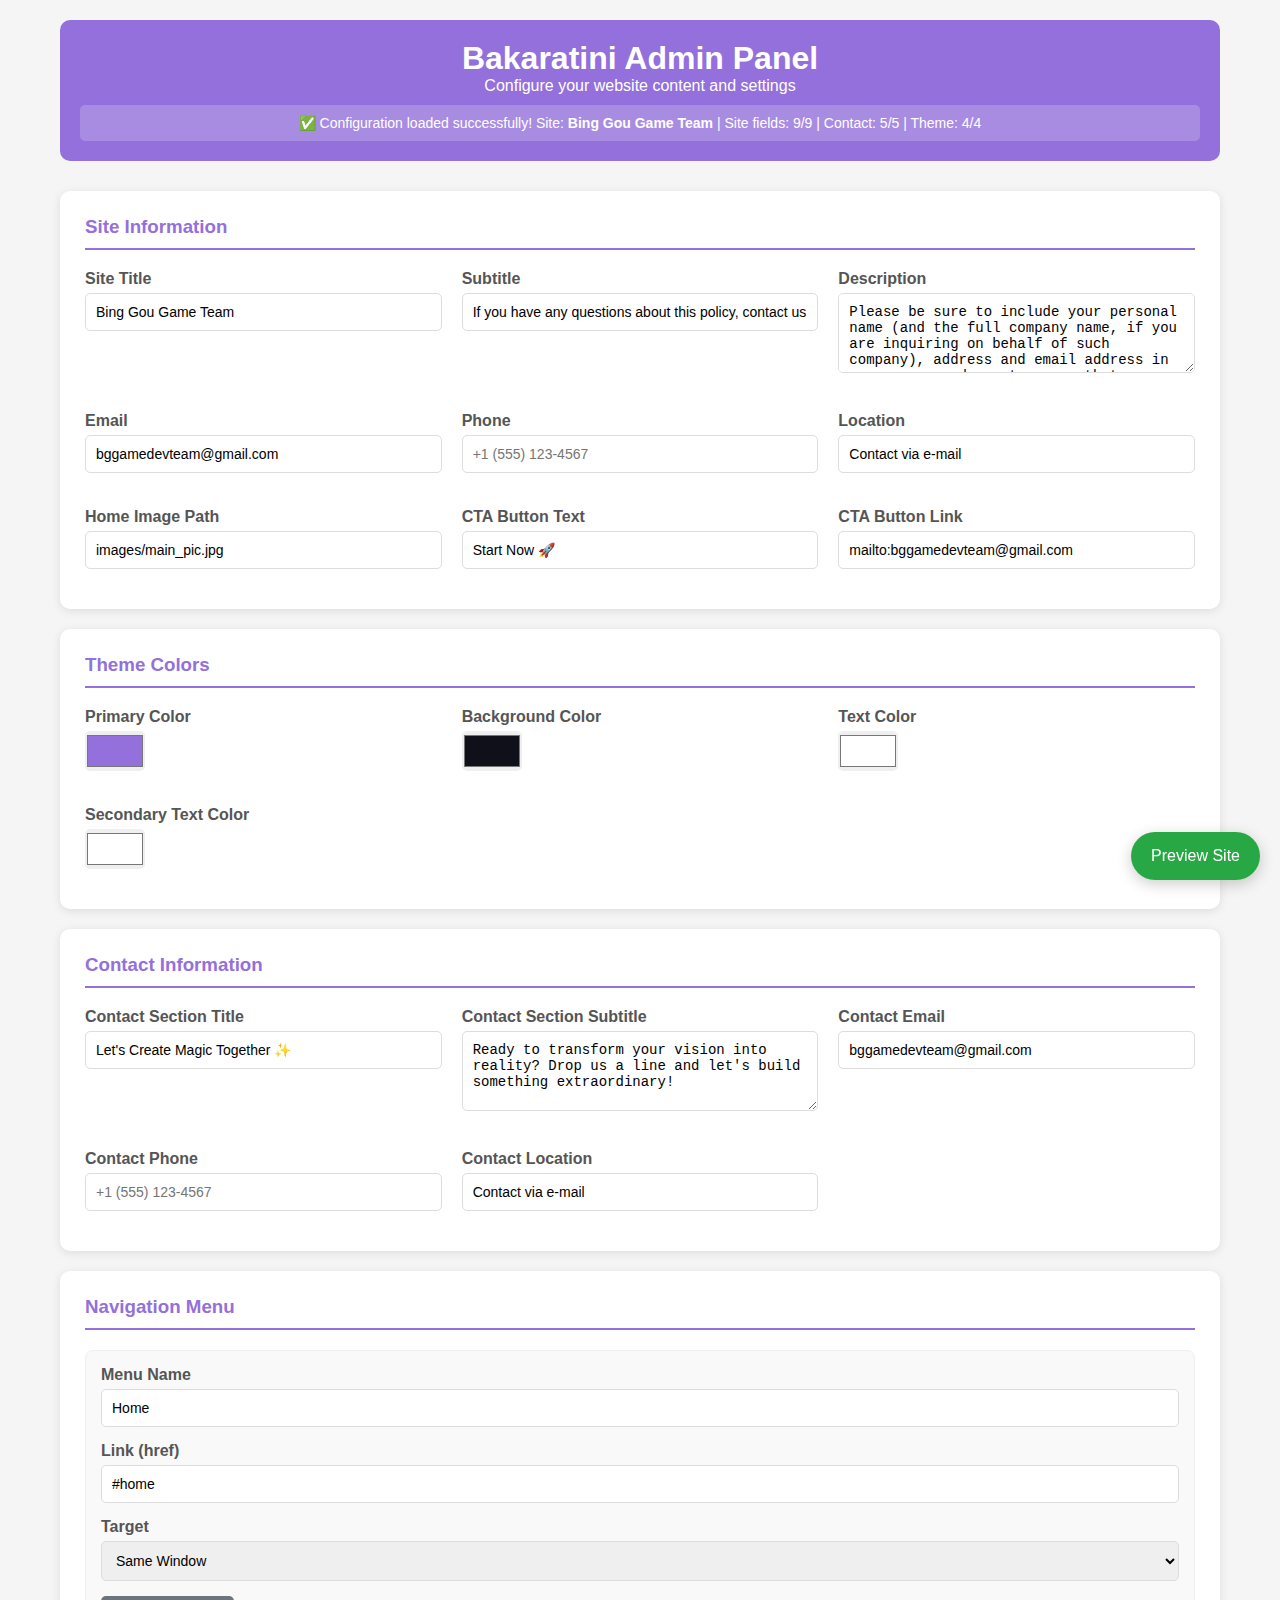
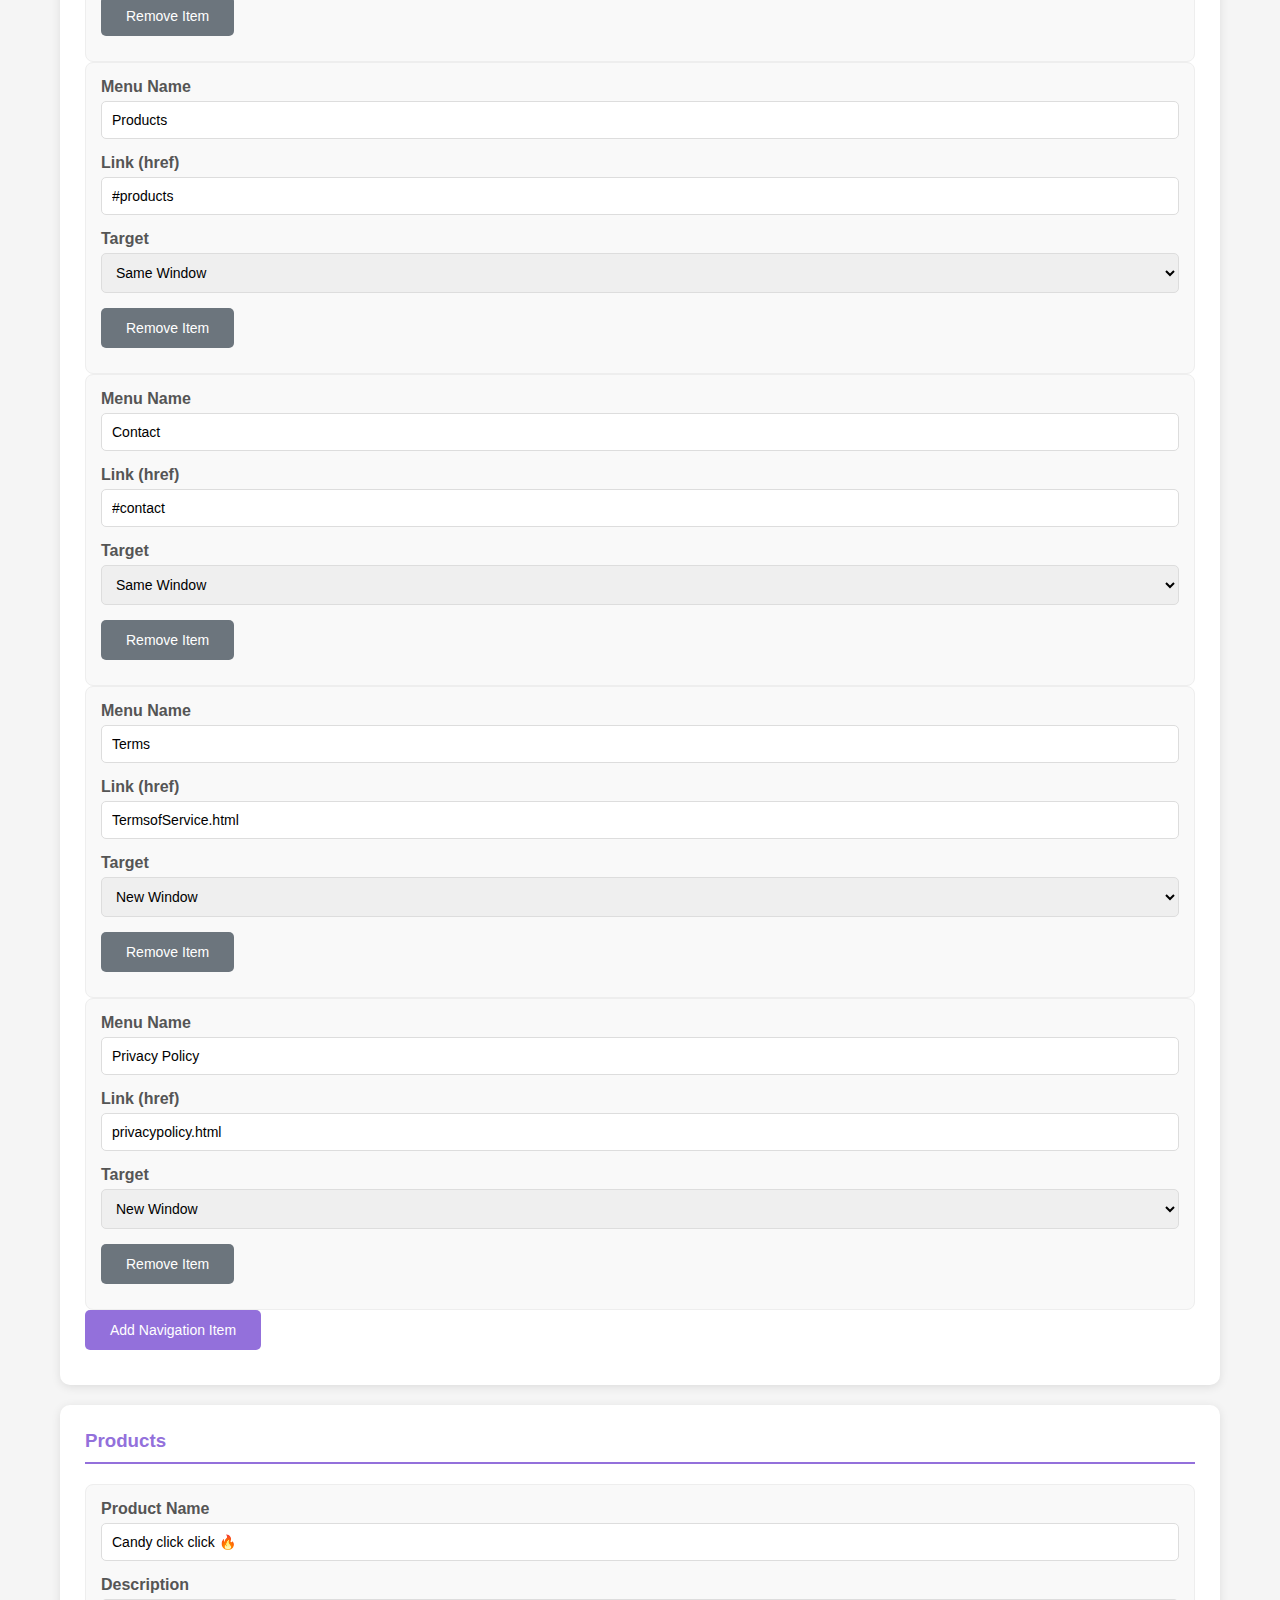
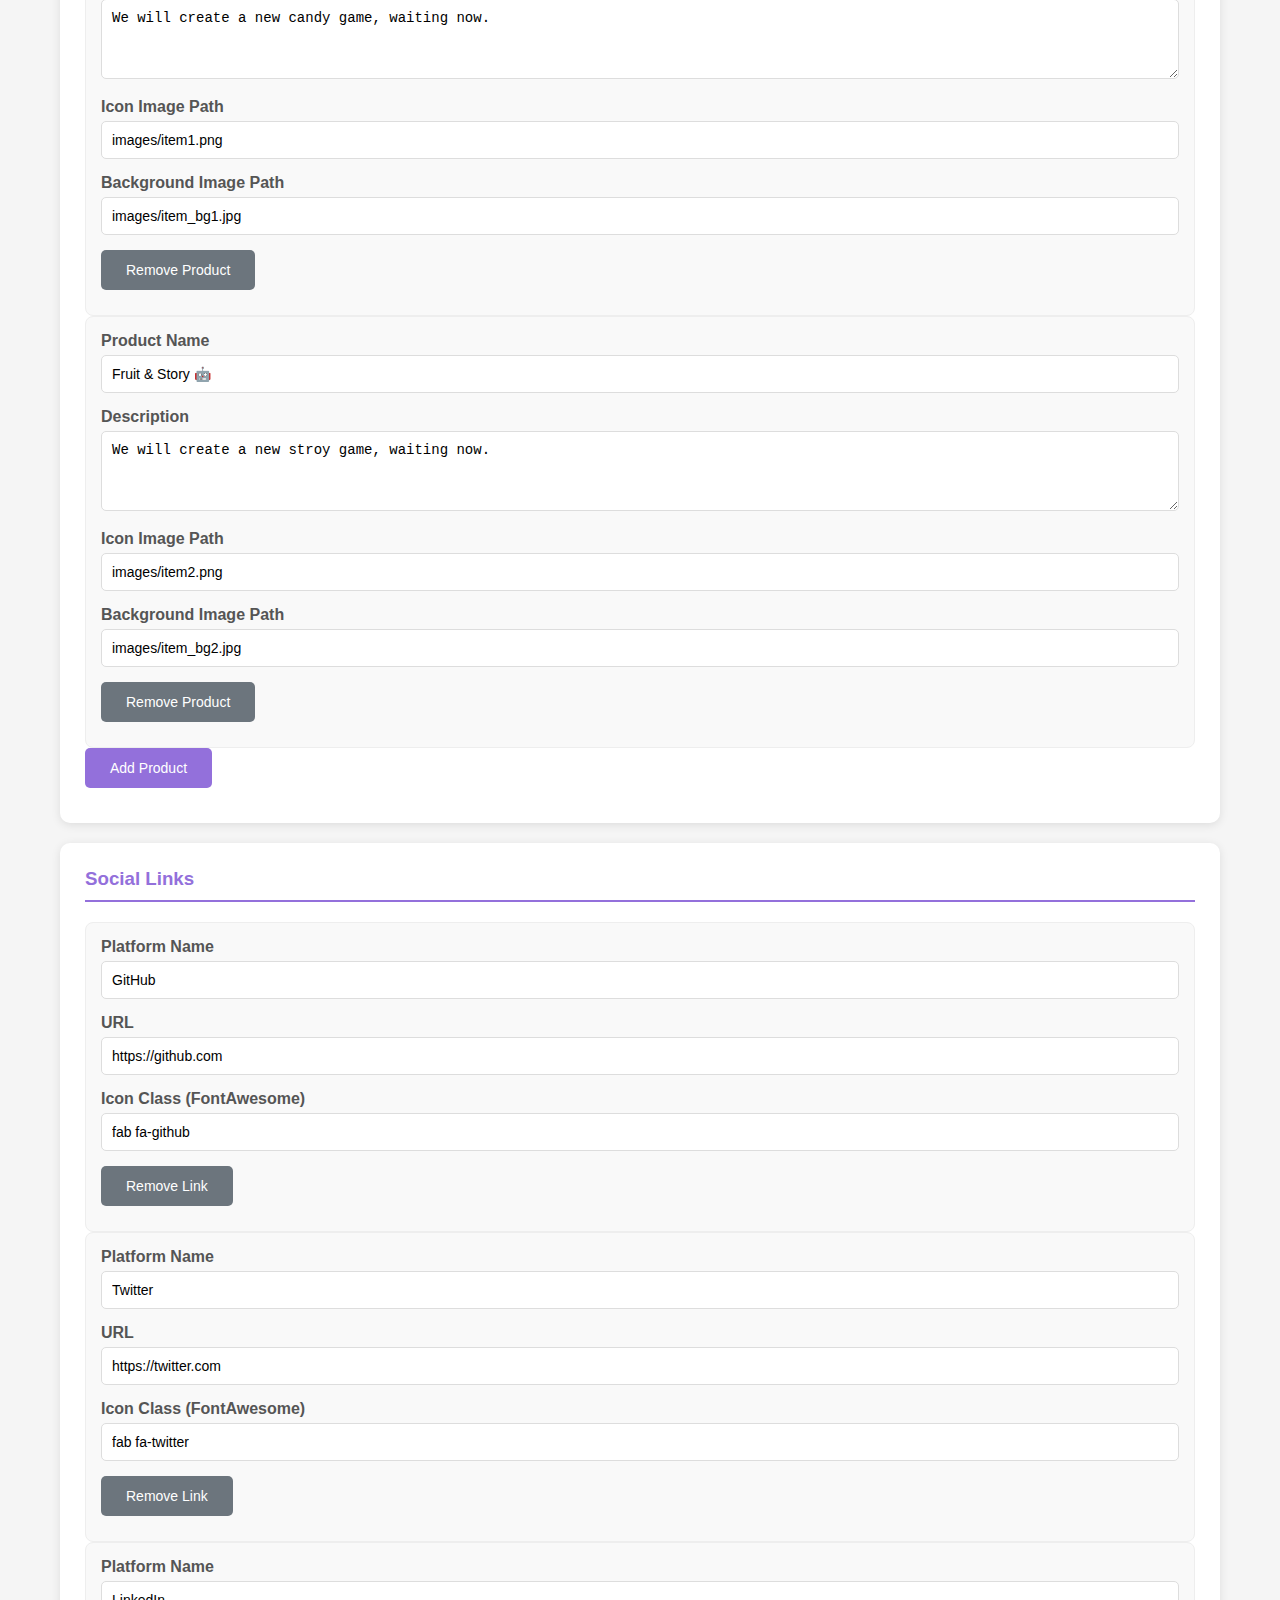
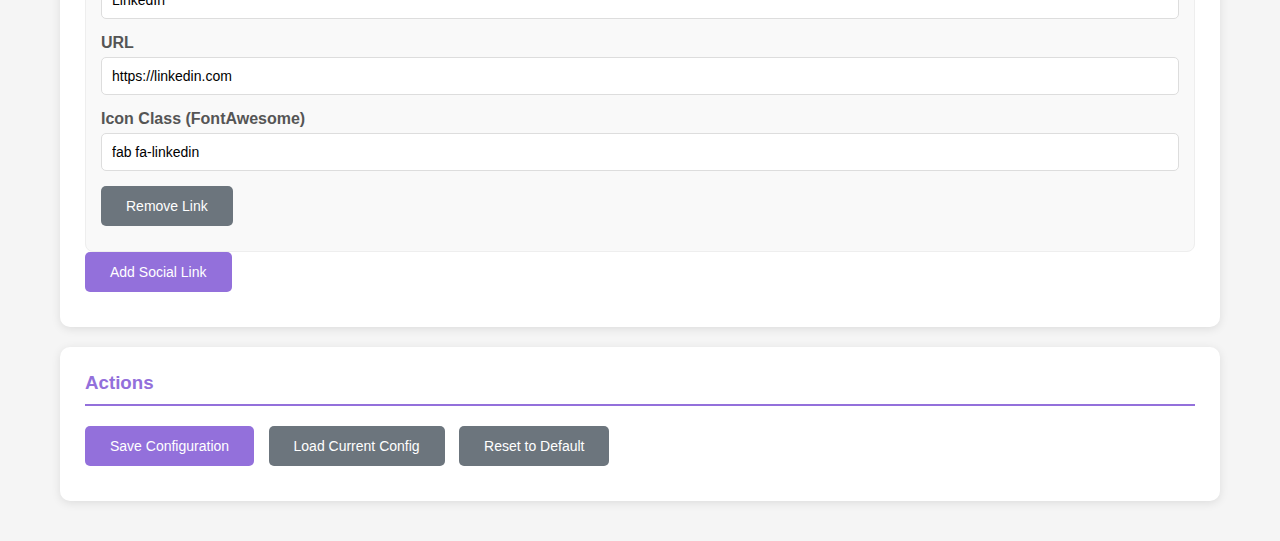
<file: admin.html>
<!DOCTYPE html>
<html lang="en">
<head>
    <meta charset="UTF-8">
    <meta name="viewport" content="width=device-width, initial-scale=1.0">
    <title>Bakaratini - Admin Panel</title>
    <style>
        * {
            margin: 0;
            padding: 0;
            box-sizing: border-box;
        }
        
        body {
            font-family: 'Arial', sans-serif;
            background: #f5f5f5;
            color: #333;
        }
        
        .container {
            max-width: 1200px;
            margin: 0 auto;
            padding: 20px;
        }
        
        .header {
            background: #9370db;
            color: white;
            padding: 20px;
            border-radius: 10px;
            margin-bottom: 30px;
            text-align: center;
        }
        
        .section {
            background: white;
            padding: 25px;
            border-radius: 10px;
            margin-bottom: 20px;
            box-shadow: 0 2px 10px rgba(0,0,0,0.1);
        }
        
        .section h3 {
            color: #9370db;
            margin-bottom: 20px;
            border-bottom: 2px solid #9370db;
            padding-bottom: 10px;
        }
        
        .form-group {
            margin-bottom: 15px;
        }
        
        label {
            display: block;
            margin-bottom: 5px;
            font-weight: bold;
            color: #555;
        }
        
        input, textarea, select {
            width: 100%;
            padding: 10px;
            border: 1px solid #ddd;
            border-radius: 5px;
            font-size: 14px;
        }
        
        textarea {
            height: 80px;
            resize: vertical;
        }
        
        .btn {
            background: #9370db;
            color: white;
            padding: 12px 25px;
            border: none;
            border-radius: 5px;
            cursor: pointer;
            font-size: 14px;
            margin-right: 10px;
            margin-bottom: 10px;
        }
        
        .btn:hover {
            background: #7a5bc7;
        }
        
        .btn-secondary {
            background: #6c757d;
        }
        
        .btn-secondary:hover {
            background: #545b62;
        }
        
        .grid {
            display: grid;
            grid-template-columns: repeat(auto-fit, minmax(300px, 1fr));
            gap: 20px;
        }
        
        .item-card {
            border: 1px solid #eee;
            padding: 15px;
            border-radius: 8px;
            background: #f9f9f9;
        }
        
        .color-input {
            width: 60px !important;
            height: 40px;
            padding: 0;
            border: none;
            border-radius: 5px;
            cursor: pointer;
        }
        
        .preview-btn {
            position: fixed;
            bottom: 20px;
            right: 20px;
            background: #28a745;
            color: white;
            padding: 15px 20px;
            border: none;
            border-radius: 50px;
            cursor: pointer;
            font-size: 16px;
            box-shadow: 0 4px 15px rgba(0,0,0,0.2);
        }
        
        .preview-btn:hover {
            background: #218838;
        }
    </style>
</head>
<body>
    <div class="container">
        <div class="header">
            <h1>Bakaratini Admin Panel</h1>
            <p>Configure your website content and settings</p>
            <div id="configStatus" style="margin-top: 10px; padding: 10px; background: rgba(255,255,255,0.2); border-radius: 5px; font-size: 14px;">
                Loading configuration...
            </div>
        </div>

        <!-- Site Information -->
        <div class="section">
            <h3>Site Information</h3>
            <div class="grid">
                <div class="form-group">
                    <label for="siteTitle">Site Title</label>
                    <input type="text" id="siteTitle" placeholder="Bakaratini">
                </div>
                <div class="form-group">
                    <label for="siteSubtitle">Subtitle</label>
                    <input type="text" id="siteSubtitle" placeholder="A passionate software development team">
                </div>
                <div class="form-group">
                    <label for="siteDescription">Description</label>
                    <textarea id="siteDescription" placeholder="with a strong enthusiasm for creating innovative and efficient solutions."></textarea>
                </div>
                <div class="form-group">
                    <label for="siteEmail">Email</label>
                    <input type="email" id="siteEmail" placeholder="contact@example.com">
                </div>
                <div class="form-group">
                    <label for="sitePhone">Phone</label>
                    <input type="text" id="sitePhone" placeholder="+1 (555) 123-4567">
                </div>
                <div class="form-group">
                    <label for="siteLocation">Location</label>
                    <input type="text" id="siteLocation" placeholder="Remote Worldwide">
                </div>
                <div class="form-group">
                    <label for="homeImage">Home Image Path</label>
                    <input type="text" id="homeImage" placeholder="images/bakaratini.jpg">
                </div>
                <div class="form-group">
                    <label for="ctaText">CTA Button Text</label>
                    <input type="text" id="ctaText" placeholder="Start Your Journey 🚀">
                </div>
                <div class="form-group">
                    <label for="ctaLink">CTA Button Link</label>
                    <input type="text" id="ctaLink" placeholder="mailto:contact@example.com">
                </div>
            </div>
        </div>

        <!-- Theme Colors -->
        <div class="section">
            <h3>Theme Colors</h3>
            <div class="grid">
                <div class="form-group">
                    <label for="primaryColor">Primary Color</label>
                    <input type="color" id="primaryColor" class="color-input" value="#9370db">
                </div>
                <div class="form-group">
                    <label for="backgroundColor">Background Color</label>
                    <input type="color" id="backgroundColor" class="color-input" value="#10101a">
                </div>
                <div class="form-group">
                    <label for="textColor">Text Color</label>
                    <input type="color" id="textColor" class="color-input" value="#ffffff">
                </div>
                <div class="form-group">
                    <label for="secondaryTextColor">Secondary Text Color</label>
                    <input type="color" id="secondaryTextColor" class="color-input" value="#ffffffcc">
                </div>
            </div>
        </div>

        <!-- Contact Information -->
        <div class="section">
            <h3>Contact Information</h3>
            <div class="grid">
                <div class="form-group">
                    <label for="contactTitle">Contact Section Title</label>
                    <input type="text" id="contactTitle" placeholder="Let's Create Magic Together ✨">
                </div>
                <div class="form-group">
                    <label for="contactSubtitle">Contact Section Subtitle</label>
                    <textarea id="contactSubtitle" placeholder="Ready to transform your vision into reality?"></textarea>
                </div>
                <div class="form-group">
                    <label for="contactEmail">Contact Email</label>
                    <input type="email" id="contactEmail" placeholder="contact@example.com">
                </div>
                <div class="form-group">
                    <label for="contactPhone">Contact Phone</label>
                    <input type="text" id="contactPhone" placeholder="+1 (555) 123-4567">
                </div>
                <div class="form-group">
                    <label for="contactLocation">Contact Location</label>
                    <input type="text" id="contactLocation" placeholder="Remote Worldwide">
                </div>
            </div>
        </div>

        <!-- Navigation Menu -->
        <div class="section">
            <h3>Navigation Menu</h3>
            <div id="navigationContainer"></div>
            <button class="btn" onclick="addNavItem()">Add Navigation Item</button>
        </div>

        <!-- Products Management -->
        <div class="section">
            <h3>Products</h3>
            <div id="productsContainer"></div>
            <button class="btn" onclick="addProduct()">Add Product</button>
        </div>

        <!-- Social Links -->
        <div class="section">
            <h3>Social Links</h3>
            <div id="socialLinksContainer"></div>
            <button class="btn" onclick="addSocialLink()">Add Social Link</button>
        </div>

        <!-- Actions -->
        <div class="section">
            <h3>Actions</h3>
            <button class="btn" onclick="saveConfig()">Save Configuration</button>
            <button class="btn btn-secondary" onclick="loadConfig()">Load Current Config</button>
            <button class="btn btn-secondary" onclick="resetConfig()">Reset to Default</button>
        </div>

        <button class="preview-btn" onclick="previewSite()">Preview Site</button>
    </div>

    <script>
        let currentConfig = {};

        // Load configuration on page load
        document.addEventListener('DOMContentLoaded', loadConfig);
        window.addEventListener('load', loadConfig);

        async function loadConfig() {
            const statusEl = document.getElementById('configStatus');
            try {
                if (statusEl) statusEl.textContent = 'Loading configuration...';
                const response = await fetch('html_configs.json');
                currentConfig = await response.json();
                console.log('Configuration loaded:', currentConfig);
                if (statusEl) statusEl.innerHTML = `✅ Configuration loaded successfully! Site: <strong>${currentConfig.siteInfo?.title || 'Unknown'}</strong>`;
                populateForm();
            } catch (error) {
                console.error('Failed to load configuration:', error);
                if (statusEl) statusEl.innerHTML = `❌ Failed to load configuration: ${error.message}`;
                resetConfig();
            }
        }

        function populateForm() {
            console.log('Populating form with config:', currentConfig);
            const statusEl = document.getElementById('configStatus');
            
            try {
                // Site info
                const elements = {
                    'siteTitle': currentConfig.siteInfo?.title || '',
                    'siteSubtitle': currentConfig.siteInfo?.subtitle || '',
                    'siteDescription': currentConfig.siteInfo?.description || '',
                    'siteEmail': currentConfig.siteInfo?.email || '',
                    'sitePhone': currentConfig.siteInfo?.phone || '',
                    'siteLocation': currentConfig.siteInfo?.location || '',
                    'homeImage': currentConfig.siteInfo?.homeImage || '',
                    'ctaText': currentConfig.siteInfo?.ctaText || '',
                    'ctaLink': currentConfig.siteInfo?.ctaLink || ''
                };
                
                let populatedCount = 0;
                for (const [id, value] of Object.entries(elements)) {
                    const element = document.getElementById(id);
                    if (element) {
                        element.value = value;
                        populatedCount++;
                    } else {
                        console.warn(`Element ${id} not found`);
                    }
                }
                
                console.log(`Populated ${populatedCount} site info fields`);
                 if (statusEl) statusEl.innerHTML += ` | Site fields: ${populatedCount}/9`;
                 
                 // Contact info
                 const contactElements = {
                     'contactTitle': currentConfig.contact?.title || '',
                     'contactSubtitle': currentConfig.contact?.subtitle || '',
                     'contactEmail': currentConfig.contact?.email || '',
                     'contactPhone': currentConfig.contact?.phone || '',
                     'contactLocation': currentConfig.contact?.location || ''
                 };
                 
                 let contactCount = 0;
                 for (const [id, value] of Object.entries(contactElements)) {
                     const element = document.getElementById(id);
                     if (element) {
                         element.value = value;
                         contactCount++;
                     }
                 }
                 
                 // Theme colors
                 const themeElements = {
                     'primaryColor': currentConfig.theme?.primaryColor || '#9370db',
                     'backgroundColor': currentConfig.theme?.backgroundColor || '#10101a',
                     'textColor': currentConfig.theme?.textColor || '#ffffff',
                     'secondaryTextColor': currentConfig.theme?.secondaryTextColor || '#ffffffcc'
                 };
                 
                 let themeCount = 0;
                 for (const [id, value] of Object.entries(themeElements)) {
                     const element = document.getElementById(id);
                     if (element) {
                         element.value = value;
                         themeCount++;
                     }
                 }
                 
                 console.log(`Total populated: Site ${populatedCount}/9, Contact ${contactCount}/5, Theme ${themeCount}/4`);
                 if (statusEl) statusEl.innerHTML += ` | Contact: ${contactCount}/5 | Theme: ${themeCount}/4`;
                 
            } catch (error) {
                console.error('Error populating form:', error);
                if (statusEl) statusEl.innerHTML += ' | ❌ Error populating form';
            }
            
            // Render dynamic sections
            renderNavigation();
            renderProducts();
            renderSocialLinks();
        }

        function renderNavigation() {
            const container = document.getElementById('navigationContainer');
            container.innerHTML = '';
            
            if (currentConfig.navigation) {
                currentConfig.navigation.forEach((nav, index) => {
                    const navDiv = document.createElement('div');
                    navDiv.className = 'item-card';
                    navDiv.innerHTML = `
                        <div class="form-group">
                            <label>Menu Name</label>
                            <input type="text" value="${nav.name}" onchange="updateNavigation(${index}, 'name', this.value)">
                        </div>
                        <div class="form-group">
                            <label>Link (href)</label>
                            <input type="text" value="${nav.href}" onchange="updateNavigation(${index}, 'href', this.value)">
                        </div>
                        <div class="form-group">
                            <label>Target</label>
                            <select onchange="updateNavigation(${index}, 'target', this.value)">
                                <option value="" ${!nav.target ? 'selected' : ''}>Same Window</option>
                                <option value="_blank" ${nav.target === '_blank' ? 'selected' : ''}>New Window</option>
                            </select>
                        </div>
                        <button class="btn btn-secondary" onclick="removeNavigation(${index})">Remove Item</button>
                    `;
                    container.appendChild(navDiv);
                });
            }
        }

        function renderProducts() {
            const container = document.getElementById('productsContainer');
            container.innerHTML = '';
            
            if (currentConfig.products) {
                currentConfig.products.forEach((product, index) => {
                    const productDiv = document.createElement('div');
                    productDiv.className = 'item-card';
                    productDiv.innerHTML = `
                        <div class="form-group">
                            <label>Product Name</label>
                            <input type="text" value="${product.name}" onchange="updateProduct(${index}, 'name', this.value)">
                        </div>
                        <div class="form-group">
                            <label>Description</label>
                            <textarea onchange="updateProduct(${index}, 'description', this.value)">${product.description}</textarea>
                        </div>
                        <div class="form-group">
                            <label>Icon Image Path</label>
                            <input type="text" value="${product.icon}" onchange="updateProduct(${index}, 'icon', this.value)">
                        </div>
                        <div class="form-group">
                            <label>Background Image Path</label>
                            <input type="text" value="${product.background}" onchange="updateProduct(${index}, 'background', this.value)">
                        </div>
                        <button class="btn btn-secondary" onclick="removeProduct(${index})">Remove Product</button>
                    `;
                    container.appendChild(productDiv);
                });
            }
        }

        function renderSocialLinks() {
            const container = document.getElementById('socialLinksContainer');
            container.innerHTML = '';
            
            if (currentConfig.contact?.socialLinks) {
                currentConfig.contact.socialLinks.forEach((social, index) => {
                    const socialDiv = document.createElement('div');
                    socialDiv.className = 'item-card';
                    socialDiv.innerHTML = `
                        <div class="form-group">
                            <label>Platform Name</label>
                            <input type="text" value="${social.name}" onchange="updateSocialLink(${index}, 'name', this.value)">
                        </div>
                        <div class="form-group">
                            <label>URL</label>
                            <input type="text" value="${social.url}" onchange="updateSocialLink(${index}, 'url', this.value)">
                        </div>
                        <div class="form-group">
                            <label>Icon Class (FontAwesome)</label>
                            <input type="text" value="${social.icon}" onchange="updateSocialLink(${index}, 'icon', this.value)">
                        </div>
                        <button class="btn btn-secondary" onclick="removeSocialLink(${index})">Remove Link</button>
                    `;
                    container.appendChild(socialDiv);
                });
            }
        }

        function updateNavigation(index, field, value) {
            if (!currentConfig.navigation) currentConfig.navigation = [];
            currentConfig.navigation[index][field] = value;
        }

        function updateProduct(index, field, value) {
            if (!currentConfig.products) currentConfig.products = [];
            currentConfig.products[index][field] = value;
        }

        function updateSocialLink(index, field, value) {
            if (!currentConfig.contact) currentConfig.contact = {};
            if (!currentConfig.contact.socialLinks) currentConfig.contact.socialLinks = [];
            currentConfig.contact.socialLinks[index][field] = value;
        }

        function addNavItem() {
            if (!currentConfig.navigation) currentConfig.navigation = [];
            currentConfig.navigation.push({
                name: 'New Menu',
                href: '#section'
            });
            renderNavigation();
        }

        function addProduct() {
            if (!currentConfig.products) currentConfig.products = [];
            currentConfig.products.push({
                name: 'New Product',
                description: 'Product description here...',
                icon: 'images/item1.png',
                background: 'images/item_bg1.jpg'
            });
            renderProducts();
        }

        function addSocialLink() {
            if (!currentConfig.contact) currentConfig.contact = {};
            if (!currentConfig.contact.socialLinks) currentConfig.contact.socialLinks = [];
            currentConfig.contact.socialLinks.push({
                name: 'New Platform',
                url: 'https://example.com',
                icon: 'fab fa-globe'
            });
            renderSocialLinks();
        }

        function removeNavigation(index) {
            currentConfig.navigation.splice(index, 1);
            renderNavigation();
        }

        function removeProduct(index) {
            currentConfig.products.splice(index, 1);
            renderProducts();
        }

        function removeSocialLink(index) {
             currentConfig.contact.socialLinks.splice(index, 1);
             renderSocialLinks();
         }

        async function saveConfig() {
            // Update config with form values
            currentConfig.siteInfo = {
                title: document.getElementById('siteTitle').value,
                subtitle: document.getElementById('siteSubtitle').value,
                description: document.getElementById('siteDescription').value,
                email: document.getElementById('siteEmail').value,
                phone: document.getElementById('sitePhone').value,
                location: document.getElementById('siteLocation').value,
                homeImage: document.getElementById('homeImage').value,
                ctaText: document.getElementById('ctaText').value,
                ctaLink: document.getElementById('ctaLink').value
            };

            // Update contact info
            if (!currentConfig.contact) currentConfig.contact = {};
            currentConfig.contact.title = document.getElementById('contactTitle').value;
            currentConfig.contact.subtitle = document.getElementById('contactSubtitle').value;
            currentConfig.contact.email = document.getElementById('contactEmail').value;
            currentConfig.contact.phone = document.getElementById('contactPhone').value;
            currentConfig.contact.location = document.getElementById('contactLocation').value;

            currentConfig.theme = {
                primaryColor: document.getElementById('primaryColor').value,
                backgroundColor: document.getElementById('backgroundColor').value,
                textColor: document.getElementById('textColor').value,
                secondaryTextColor: document.getElementById('secondaryTextColor').value
            };

            // Ensure sections exist
            if (!currentConfig.sections) {
                currentConfig.sections = {
                    home: { title: "Our Products", showSection: true },
                    products: { title: "Our Products", showSection: true },
                    contact: { title: "Get In Touch", showSection: true }
                };
            }

            // Save configuration directly to server
            try {
                const response = await fetch('http://localhost:8001/save-config', {
                    method: 'POST',
                    headers: {
                        'Content-Type': 'application/json',
                    },
                    body: JSON.stringify(currentConfig, null, 2)
                });
                
                const result = await response.json();
                
                if (response.ok) {
                    alert('Configuration saved successfully! Changes will take effect immediately.');
                    // Reload configuration to maintain data sync
                    await loadConfig();
                    // Reload the page to reflect changes
                    window.location.reload();
                } else {
                    throw new Error(result.message || 'Failed to save configuration');
                }
            } catch (error) {
                console.error('Save error:', error);
                alert('Failed to save configuration: ' + error.message + '\n\nFalling back to download method...');
                
                // Fallback to download method
                const dataStr = JSON.stringify(currentConfig, null, 2);
                const dataBlob = new Blob([dataStr], {type: 'application/json'});
                const url = URL.createObjectURL(dataBlob);
                const link = document.createElement('a');
                link.href = url;
                link.download = 'html_configs.json';
                link.click();
                
                alert('Configuration downloaded! Please replace the html_configs.json file in your website directory with the downloaded file.');
            }
        }

        function resetConfig() {
            currentConfig = {
                siteInfo: {
                    title: "DRILLING AND PUMP",
                    subtitle: "🚀 Next-Gen Solutions for Tomorrow's World",
                    description: "Crafting cutting-edge experiences that push boundaries and redefine possibilities.",
                    email: "contact@example.com",
                    phone: "+1 (555) 123-4567",
                    location: "Remote Worldwide",
                    homeImage: "images/bakaratini.jpg",
                    ctaText: "Start Your Journey 🚀",
                    ctaLink: "mailto:contact@example.com"
                },
                sections: {
                    home: { title: "Our Products", showSection: true },
                    products: { title: "Our Products", showSection: true },
                    contact: { title: "Get In Touch", showSection: true }
                },
                contact: {
                    title: "Let's Create Magic Together ✨",
                    subtitle: "Ready to transform your vision into reality? Drop us a line and let's build something extraordinary!",
                    email: "contact@example.com",
                    phone: "+1 (555) 123-4567",
                    location: "Remote Worldwide",
                    socialLinks: [
                        { name: "GitHub", url: "https://github.com", icon: "fab fa-github" },
                        { name: "Twitter", url: "https://twitter.com", icon: "fab fa-twitter" },
                        { name: "LinkedIn", url: "https://linkedin.com", icon: "fab fa-linkedin" }
                    ]
                },
                navigation: [
                    { name: "Home", href: "#home" },
                    { name: "Products", href: "#products" },
                    { name: "Contact", href: "#contact" },
                    { name: "Terms", href: "TermsofService.html", target: "_blank" },
                    { name: "Privacy Policy", href: "privacypolicy.html", target: "_blank" }
                ],
                products: [
                    {
                        name: "HyperPlugin 🔥",
                        description: "Revolutionary dev tool that supercharges your workflow with lightning-fast performance and mind-blowing integrations. Experience coding like never before!",
                        icon: "images/item1.png",
                        background: "images/item_bg1.jpg"
                    },
                    {
                        name: "CodeAssist AI 🤖",
                        description: "Your genius coding companion powered by next-gen AI. Write flawless code at warp speed with intelligent suggestions that read your mind!",
                        icon: "images/item2.png",
                        background: "images/item_bg2.jpg"
                    }
                ],
                theme: {
                    primaryColor: "#9370db",
                    backgroundColor: "#10101a",
                    textColor: "#ffffff",
                    secondaryTextColor: "#ffffffcc"
                }
            };
            populateForm();
        }

        function previewSite() {
            window.open('index.html', '_blank');
        }
    </script>
</body>
</html>
</file>
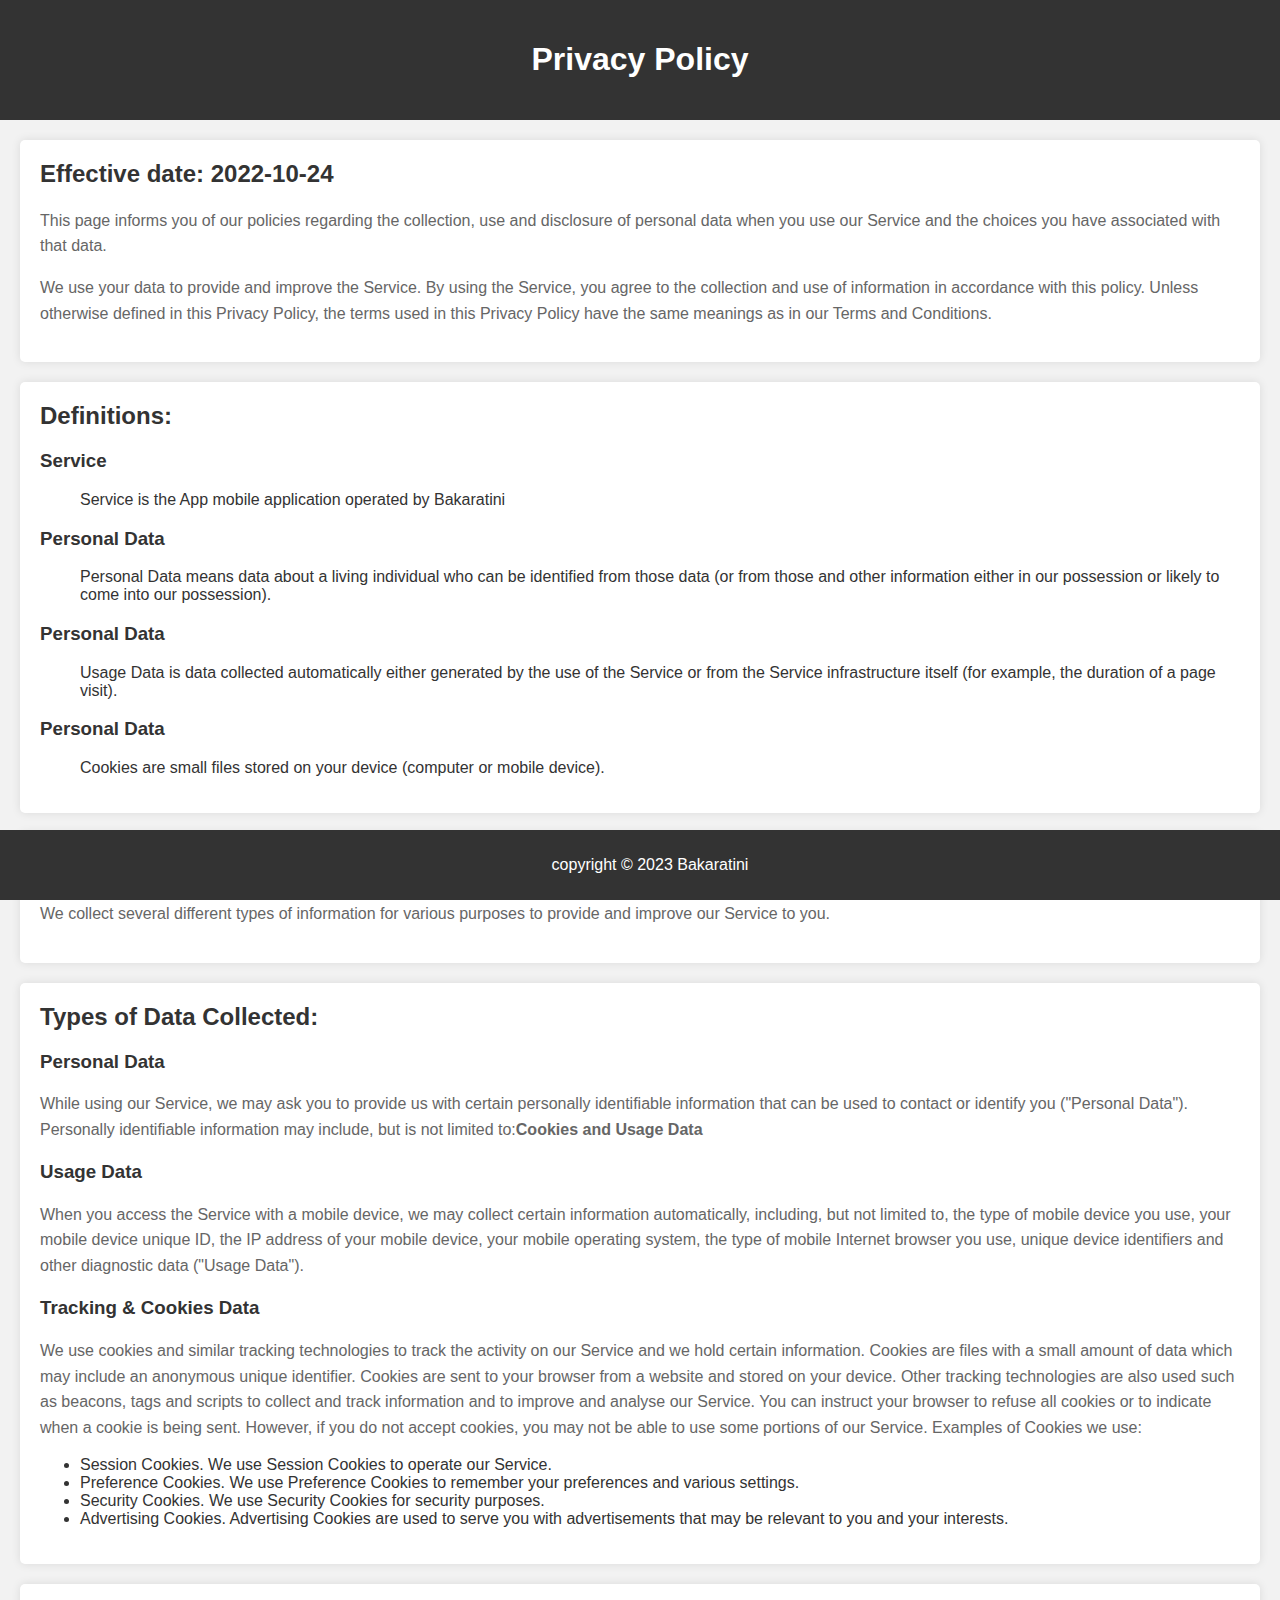
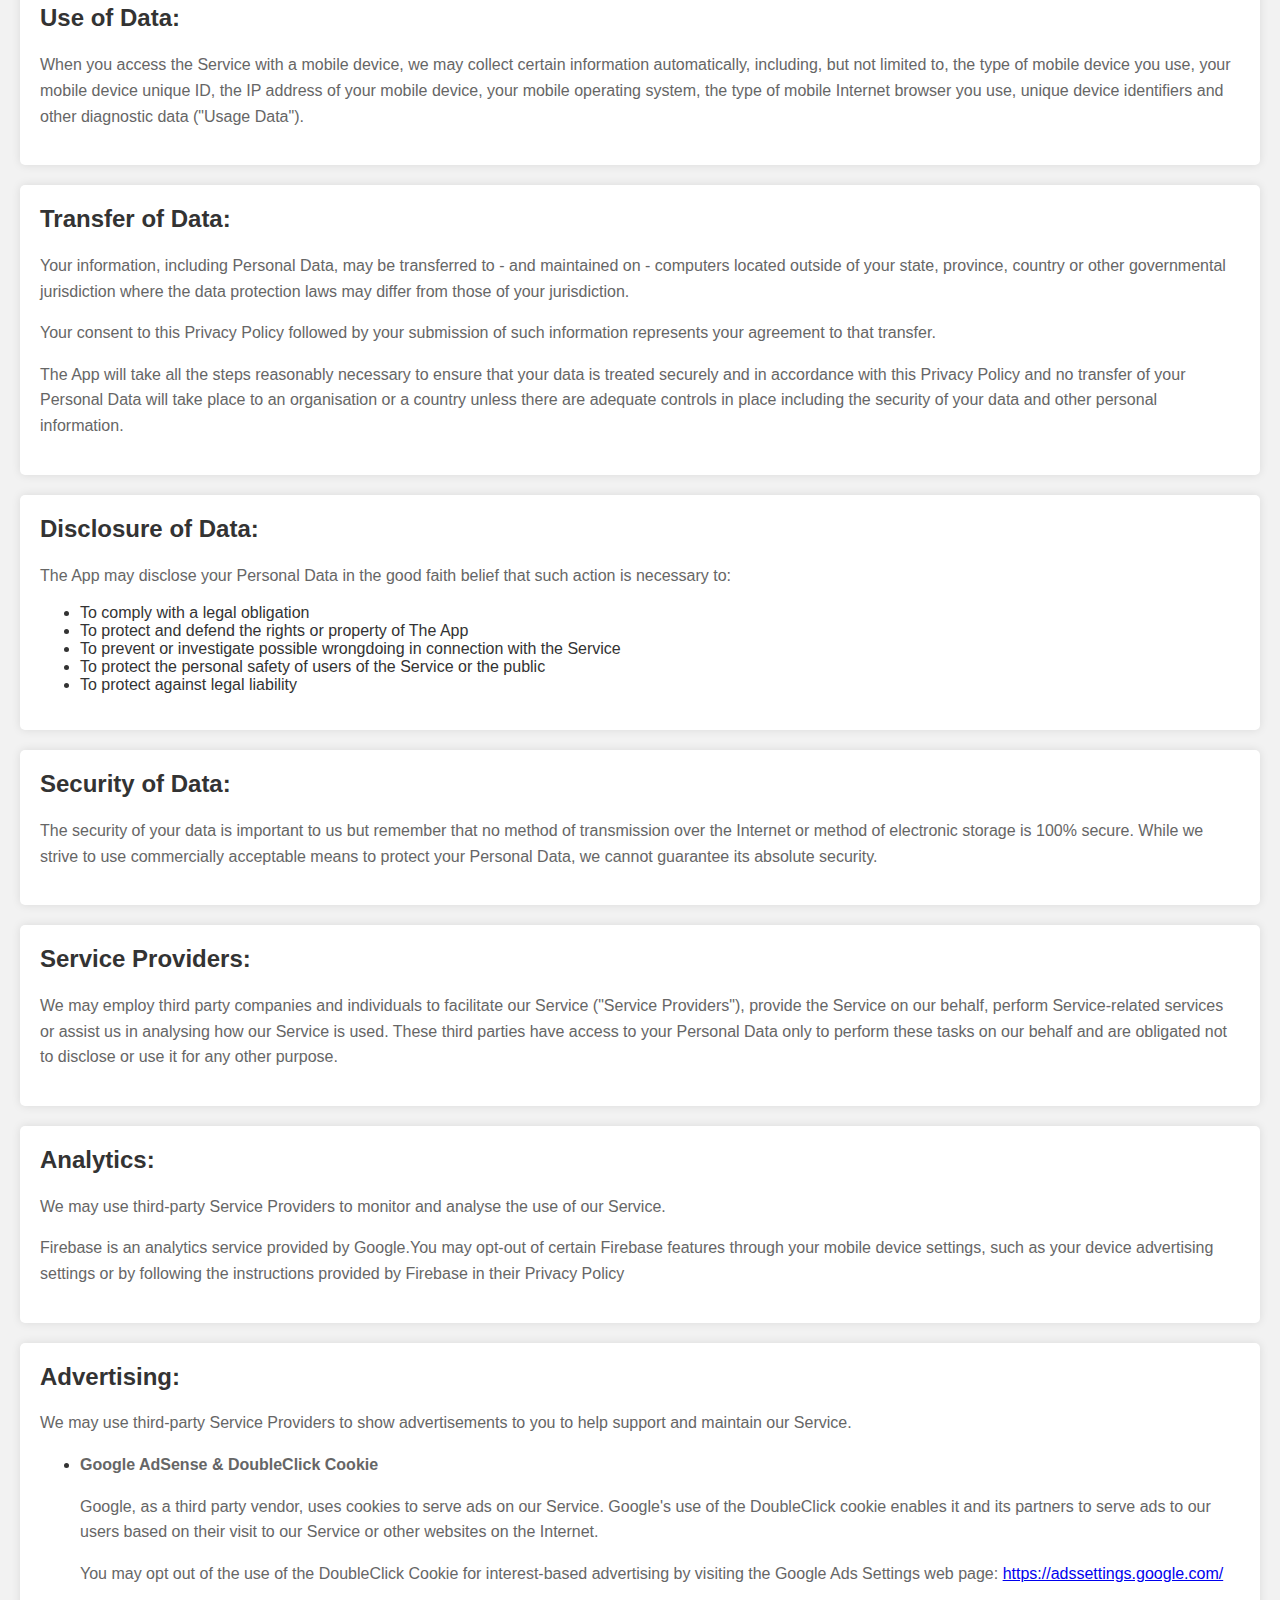
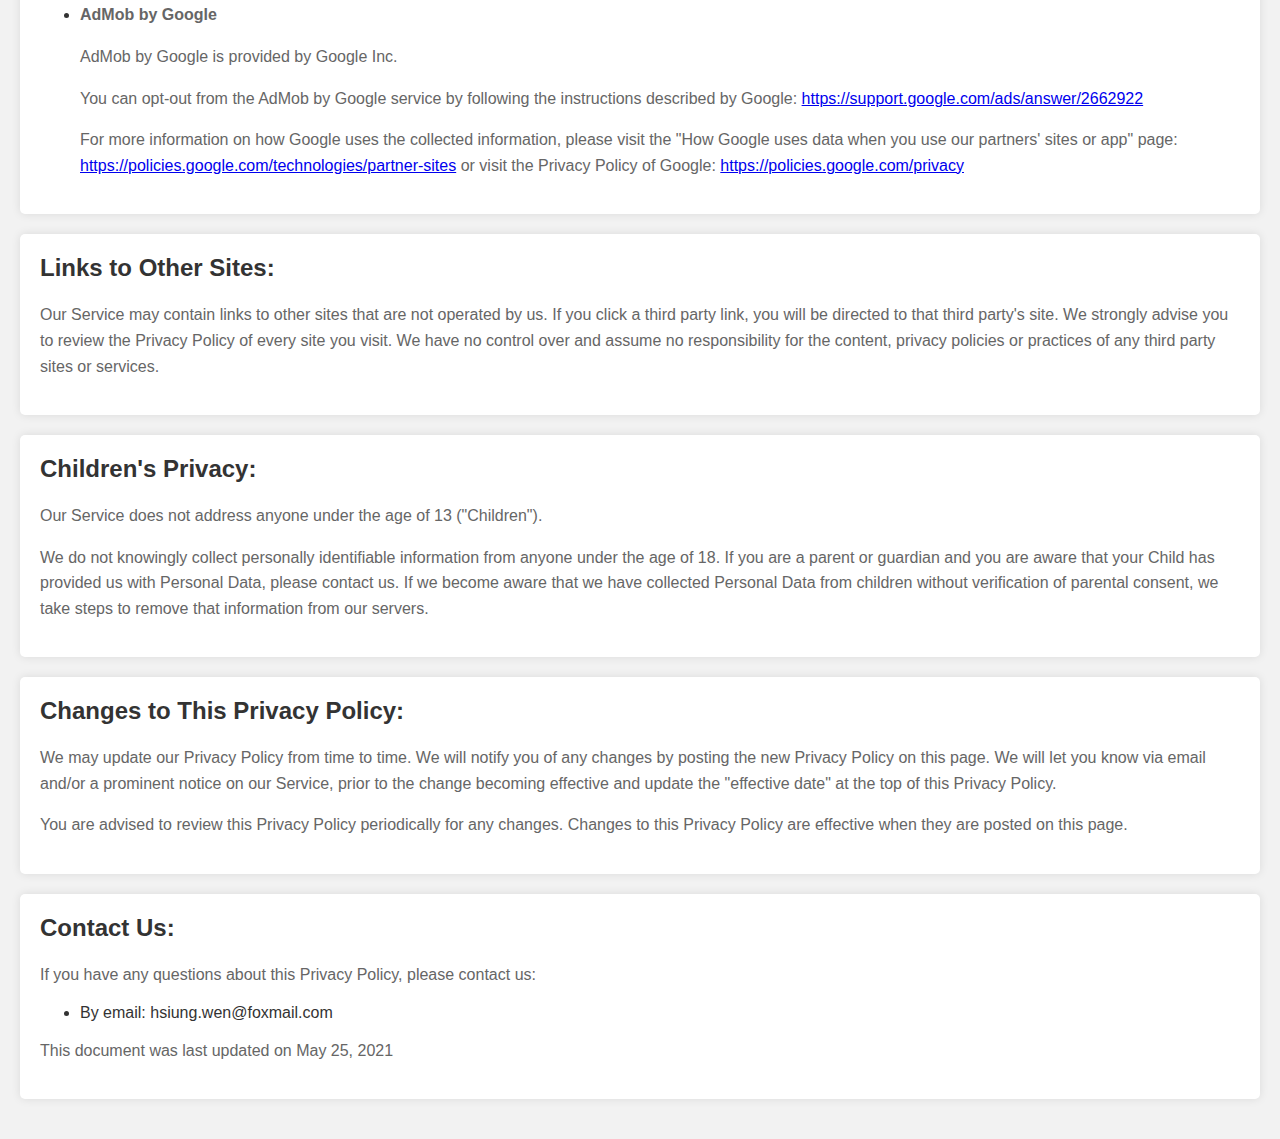
<file: privacypolicy.html>
<!DOCTYPE html>
<html lang="zh-CN">

<head>
    <meta charset="UTF-8">
    <meta name="viewport" content="width=device-width, initial-scale=1.0">
    <title>Privacy Policy</title>
    <meta name="description" content="Bakaratini Focus on mobile application app development.">
    <meta name="keywords"
        content="Bakaratini,XLocker,Barvo Clean,FileBox,App,Timeline, cool mood, download, mobile app, app development,magic,link">
    <link rel="shortcut icon" href="images/favicon.ico">
    <link rel="stylesheet" href="css/privacypolicy.css">
    <link type="image/png" sizes="16x16" rel="icon" href="images/anime.png">

</head>

<body>
    <header>
        <h1>Privacy Policy</h1>
    </header>
    <main>
        <section>
            <h2>Effective date: 2022-10-24</h2>
            <p>This page informs you of our policies regarding the collection, use and disclosure of personal data when
                you use our Service and the choices you have associated with that data.</p>
            <p>We use your data to provide and improve the Service. By using the Service, you agree to the collection
                and use of information in accordance with this policy. Unless otherwise defined in this Privacy Policy,
                the terms used in this Privacy Policy have the same meanings as in our Terms and Conditions.</p>
        </section>
        <section>
            <h2>Definitions:</h2>
            <dl>
                <dt>
                    <h3>Service</h3>
                </dt>
                <dd>Service is the App mobile application operated by Bakaratini</dd>
                <dt>
                    <h3>Personal Data</h3>
                </dt>
                <dd>Personal Data means data about a living individual who can be identified from those data (or from
                    those and other information either in our possession or likely to come into our possession).</dd>
                <dt>
                    <h3>Personal Data</h3>
                </dt>
                <dd>Usage Data is data collected automatically either generated by the use of the Service or from the
                    Service infrastructure itself (for example, the duration of a page visit).</dd>
                <dt>
                    <h3>Personal Data</h3>
                </dt>
                <dd>Cookies are small files stored on your device (computer or mobile device).</dd>
            </dl>
        </section>
        <section>
            <h2>Information Collection and Use:</h2>
            <p>We collect several different types of information for various purposes to provide and improve our Service
                to you.</p>
        </section>
        <section>
            <h2>Types of Data Collected:</h2>
            <h3>Personal Data</h3>
            <p>While using our Service, we may ask you to provide us with certain personally identifiable information
                that can be used to contact or identify you ("Personal Data"). Personally identifiable information may
                include, but is not limited to:<strong>Cookies and Usage Data</strong></p>
            <h3>Usage Data</h3>
            <p>When you access the Service with a mobile device, we may collect certain information automatically,
                including, but not limited to, the type of mobile device you use, your mobile device unique ID, the IP
                address of your mobile device, your mobile operating system, the type of mobile Internet browser you
                use, unique device identifiers and other diagnostic data ("Usage Data").</p>
            <h3>Tracking & Cookies Data</h3>
            <p>We use cookies and similar tracking technologies to track the activity on our Service and we hold certain
                information. Cookies are files with a small amount of data which may include an anonymous unique
                identifier. Cookies are sent to your browser from a website and stored on your device. Other tracking
                technologies are also used such as beacons, tags and scripts to collect and track information and to
                improve and analyse our Service. You can instruct your browser to refuse all cookies or to indicate when
                a cookie is being sent. However, if you do not accept cookies, you may not be able to use some portions
                of our Service. Examples of Cookies we use:</p>
            <ul>
                <li>Session Cookies. We use Session Cookies to operate our Service.</li>
                <li>Preference Cookies. We use Preference Cookies to remember your preferences and various settings.
                </li>
                <li>Security Cookies. We use Security Cookies for security purposes.</li>
                <li>Advertising Cookies. Advertising Cookies are used to serve you with advertisements that may be
                    relevant to you and your interests.</li>
            </ul>
        </section>
        <section>
            <h2>Use of Data:</h2>
            <p>When you access the Service with a mobile device, we may collect certain information automatically,
                including, but not limited to, the type of mobile device you use, your mobile device unique ID, the IP
                address of your mobile device, your mobile operating system, the type of mobile Internet browser you
                use, unique device identifiers and other diagnostic data ("Usage Data").</p>
        </section>
        <section>
            <h2>Transfer of Data:</h2>
            <p>Your information, including Personal Data, may be transferred to - and maintained on - computers located
                outside of your state, province, country or other governmental jurisdiction where the data protection
                laws may differ from those of your jurisdiction.</p>
            <p>Your consent to this Privacy Policy followed by your submission of such information represents your
                agreement to that transfer.</p>
            <p>The App will take all the steps reasonably necessary to ensure that your data is treated securely and in
                accordance with this Privacy Policy and no transfer of your Personal Data will take place to an
                organisation or a country unless there are adequate controls in place including the security of your
                data and other personal information.</p>
        </section>
        <section>
            <h2>Disclosure of Data:</h2>
            <p>The App may disclose your Personal Data in the good faith belief that such action is necessary to:</p>
            <ul>
                <li>To comply with a legal obligation</li>
                <li>To protect and defend the rights or property of The App</li>
                <li>To prevent or investigate possible wrongdoing in connection with the Service</li>
                <li>To protect the personal safety of users of the Service or the public</li>
                <li>To protect against legal liability</li>
            </ul>
        </section>
        <section>
            <h2>Security of Data:</h2>
            <p>The security of your data is important to us but remember that no method of transmission over the
                Internet or method of electronic storage is 100% secure. While we strive to use commercially acceptable
                means to protect your Personal Data, we cannot guarantee its absolute security.</p>
        </section>
        <section>
            <h2>Service Providers:</h2>
            <p>We may employ third party companies and individuals to facilitate our Service ("Service Providers"),
                provide the Service on our behalf, perform Service-related services or assist us in analysing how our
                Service is used. These third parties have access to your Personal Data only to perform these tasks on
                our behalf and are obligated not to disclose or use it for any other purpose.</p>
        </section>
        <section>
            <h2>Analytics:</h2>
            <p>We may use third-party Service Providers to monitor and analyse the use of our Service.</p>
            <p>Firebase is an analytics service provided by Google.You may opt-out of certain Firebase features through
                your mobile device settings, such as your device advertising settings or by following the instructions
                provided by Firebase in their Privacy Policy</p>
        </section>
        <section>
            <h2>Advertising:</h2>
            <p>We may use third-party Service Providers to show advertisements to you to help support and maintain our
                Service.</p>
            <ul>
                <li>
                    <p><strong>Google AdSense &amp; DoubleClick Cookie</strong></p>
                    <p>Google, as a third party vendor, uses cookies to serve ads on our Service. Google's use of the
                        DoubleClick cookie enables it and its partners to serve ads to our users based on their visit to
                        our Service or other websites on the Internet.</p>
                    <p>You may opt out of the use of the DoubleClick Cookie for interest-based advertising by visiting
                        the Google Ads Settings web page: <a href="https://adssettings.google.com/"
                            rel="external nofollow noopener" target="_blank">https://adssettings.google.com/</a></p>
                </li>
                <li>
                    <p><strong>AdMob by Google</strong></p>
                    <p>AdMob by Google is provided by Google Inc.</p>
                    <p>You can opt-out from the AdMob by Google service by following the instructions described by
                        Google: <a href="https://support.google.com/ads/answer/2662922" rel="external nofollow noopener"
                            target="_blank">https://support.google.com/ads/answer/2662922</a></p>
                    <p>For more information on how Google uses the collected information, please visit the &quot;How
                        Google uses data when you use our partners' sites or app&quot; page: <a
                            href="https://policies.google.com/technologies/partner-sites"
                            rel="external nofollow noopener"
                            target="_blank">https://policies.google.com/technologies/partner-sites</a> or visit the
                        Privacy Policy of Google: <a href="https://policies.google.com/privacy"
                            rel="external nofollow noopener" target="_blank">https://policies.google.com/privacy</a></p>
                </li>
            </ul>
        </section>
        <section>
            <h2>Links to Other Sites:</h2>
            <p>Our Service may contain links to other sites that are not operated by us. If you click a third party
                link, you will be directed to that third party's site. We strongly advise you to review the Privacy
                Policy of every site you visit. We have no control over and assume no responsibility for the content,
                privacy policies or practices of any third party sites or services.</p>
        </section>
        <section>
            <h2>Children's Privacy:</h2>
            <p>Our Service does not address anyone under the age of 13 ("Children").</p>
            <p>We do not knowingly collect personally identifiable information from anyone under the age of 18. If you
                are a parent or guardian and you are aware that your Child has provided us with Personal Data, please
                contact us. If we become aware that we have collected Personal Data from children without verification
                of parental consent, we take steps to remove that information from our servers.</p>
        </section>
        <section>
            <h2>Changes to This Privacy Policy:</h2>
            <p>We may update our Privacy Policy from time to time. We will notify you of any changes by posting the new
                Privacy Policy on this page. We will let you know via email and/or a prominent notice on our Service,
                prior to the change becoming effective and update the "effective date" at the top of this Privacy
                Policy.</p>
            <p>You are advised to review this Privacy Policy periodically for any changes. Changes to this Privacy
                Policy are effective when they are posted on this page.</p>
        </section>
        <section>
            <h2>Contact Us:</h2>
            <p>If you have any questions about this Privacy Policy, please contact us: </p>
            <ul>
                <li>By email: hsiung.wen@foxmail.com</li>
            </ul>
            <p>This document was last updated on May 25, 2021</p>
        </section>
    </main>
    <footer>
        <p>copyright © 2023 Bakaratini</p>
    </footer>
</body>

</html>
</file>
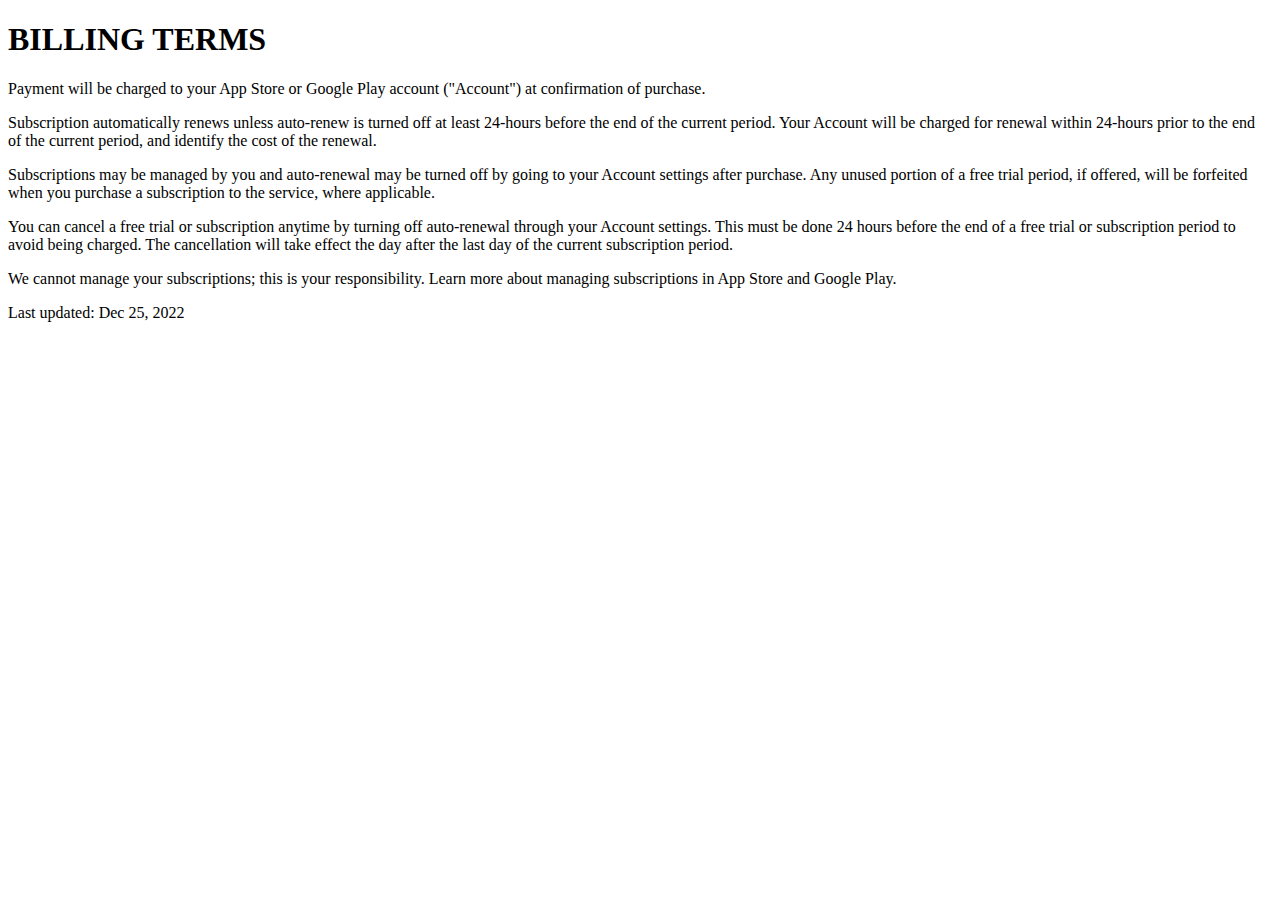
<file: terms.html>
<!DOCTYPE html>
<html lang="en">
<head>
    <meta charset="UTF-8">
    <meta name="viewport" content="width=device-width, initial-scale=1.0">
    <title>BILLING TERMS</title>
</head>
<body>
    <h1>BILLING TERMS</h1>
    <p>Payment will be charged to your App Store or Google Play account ("Account") at confirmation of purchase.</p>
    <p>Subscription automatically renews unless auto-renew is turned off at least 24-hours before the end of the current period. Your Account will be charged for renewal within 24-hours prior to the end of the current period, and identify the cost of the renewal.</p>
    <p>Subscriptions may be managed by you and auto-renewal may be turned off by going to your Account settings after purchase. Any unused portion of a free trial period, if offered, will be forfeited when you purchase a subscription to the service, where applicable.</p>
    <p>You can cancel a free trial or subscription anytime by turning off auto-renewal through your Account settings. This must be done 24 hours before the end of a free trial or subscription period to avoid being charged. The cancellation will take effect the day after the last day of the current subscription period.</p>    
    <p>We cannot manage your subscriptions; this is your responsibility. Learn more about managing subscriptions in App Store and Google Play.</p>
    <p>Last updated: Dec 25, 2022</p>
</body>
</html>
</file>
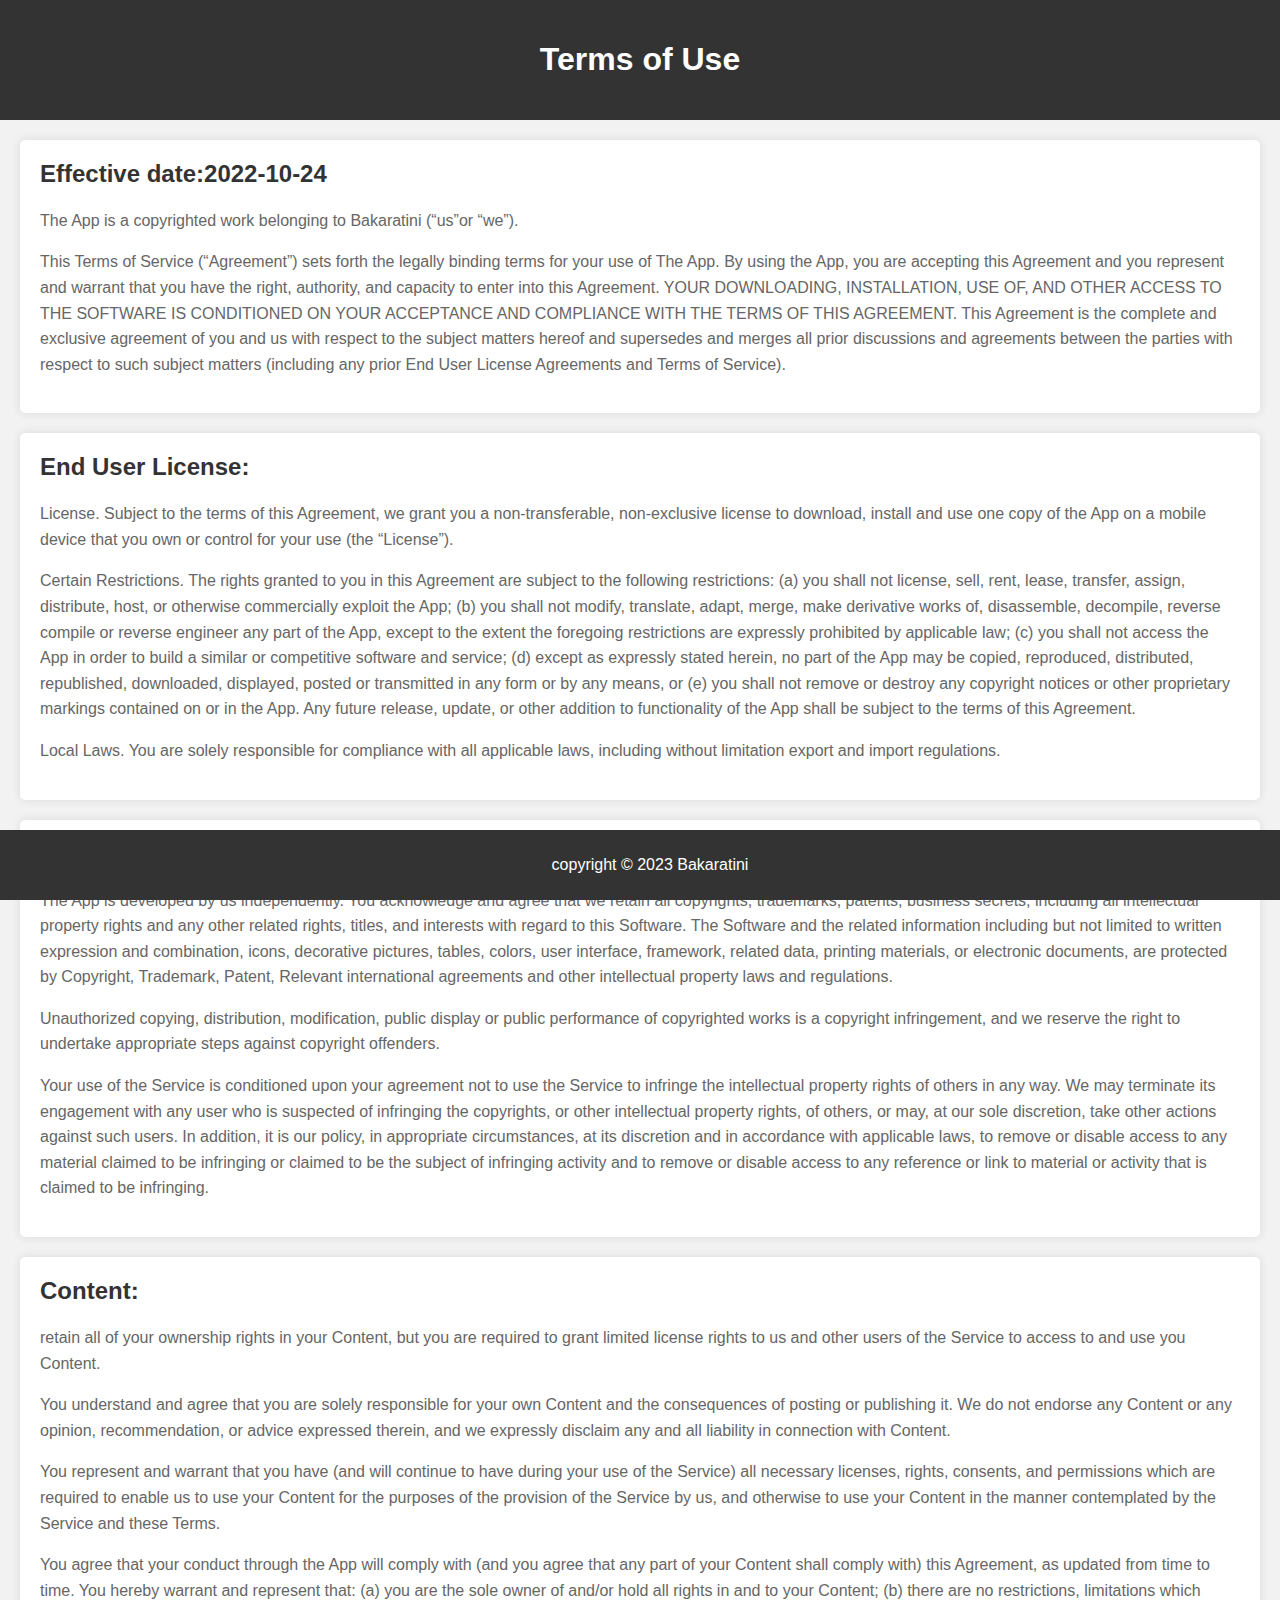
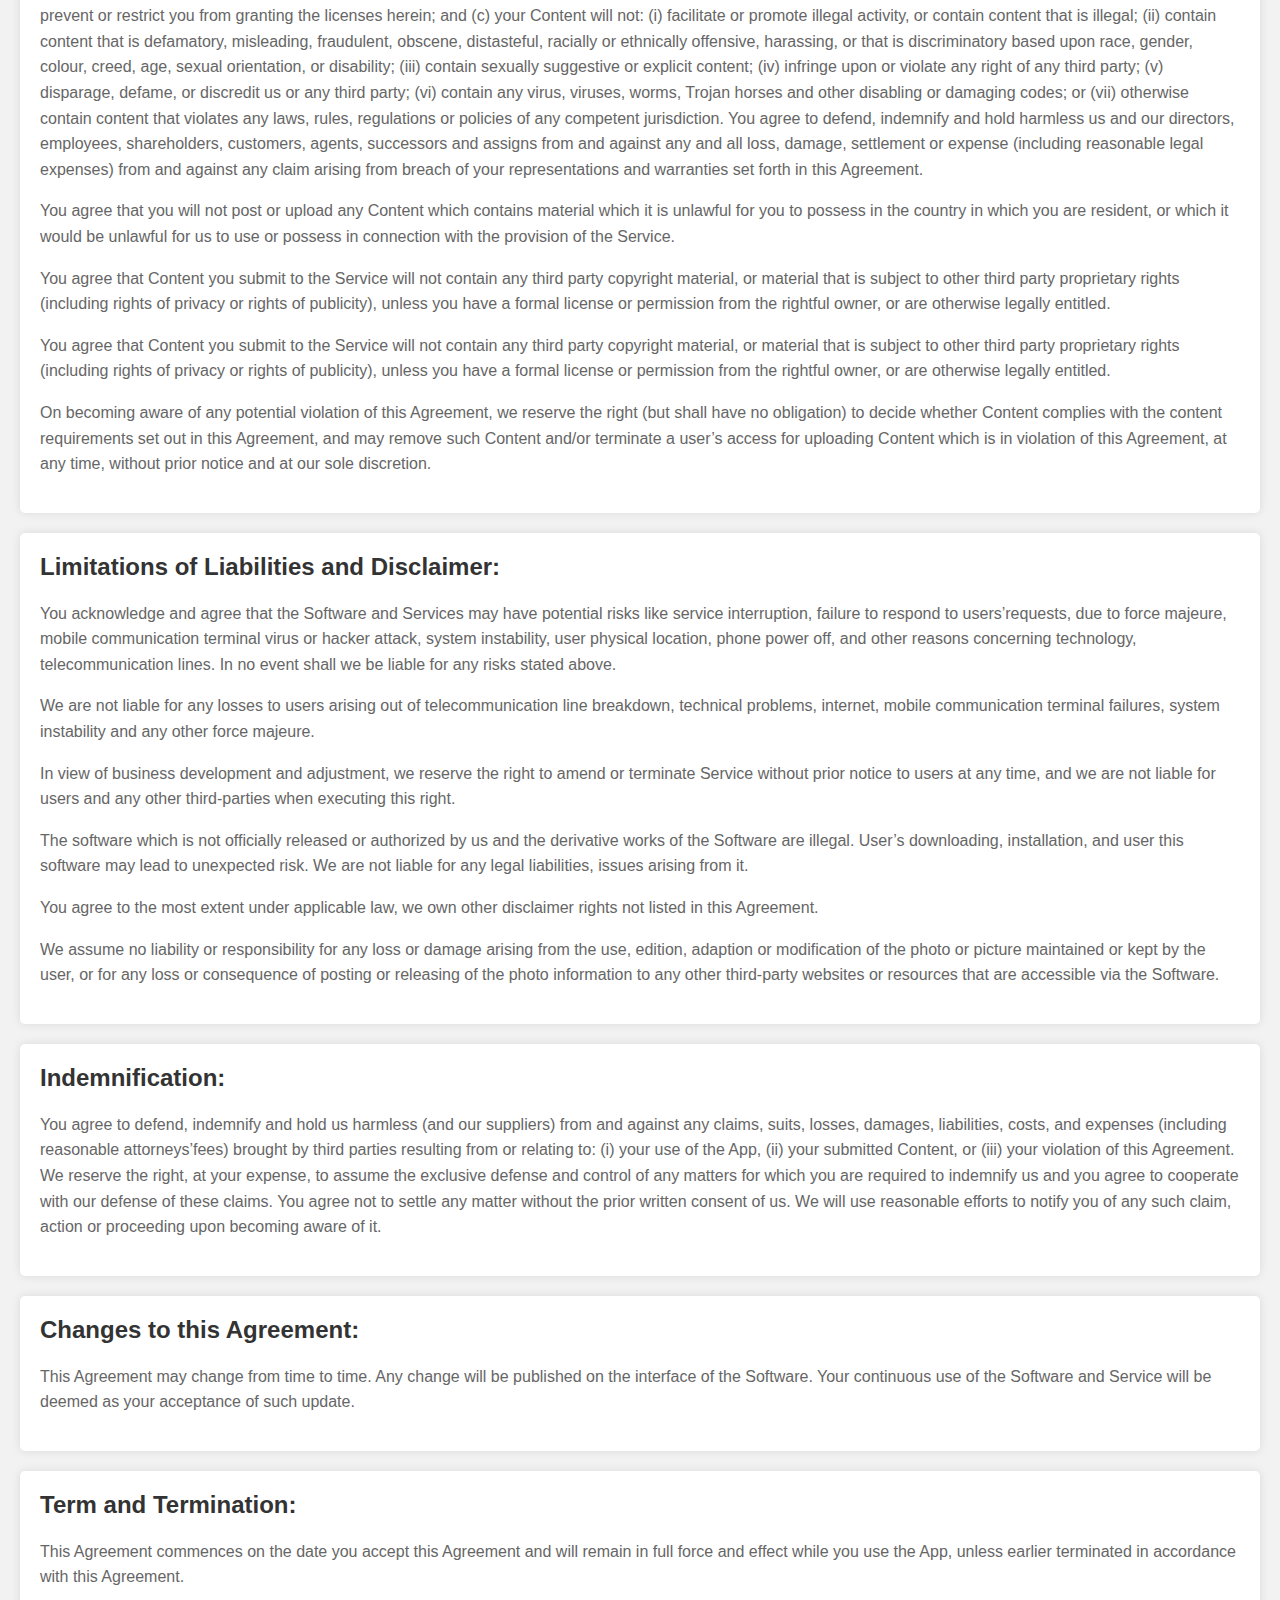
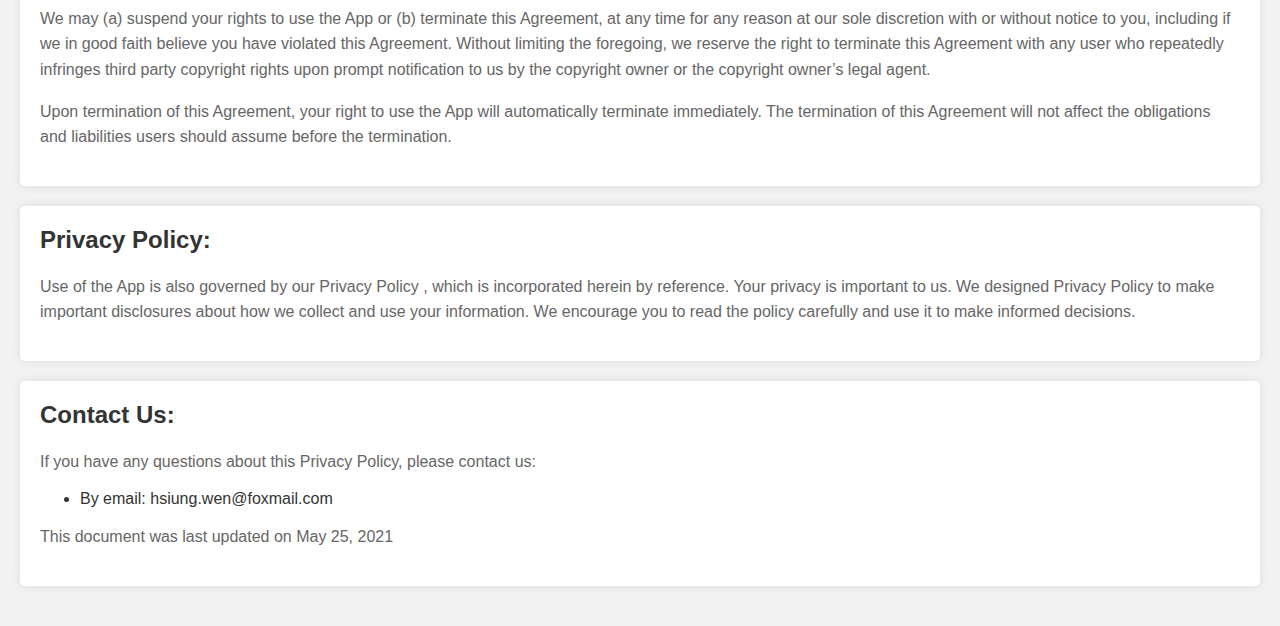
<file: TermsofService.html>
<!DOCTYPE html>
<html lang="zh-CN">

<head>
    <meta charset="UTF-8">
    <meta name="viewport" content="width=device-width, initial-scale=1.0">
    <title>Terms of Use</title>
    <meta name="description" content="Bakaratini Focus on mobile application app development.">
    <meta name="keywords"
        content="Bakaratini,XLocker,Barvo Clean,FileBox,App,Timeline, cool mood, download, mobile app, app development,magic,link">
    <link rel="shortcut icon" href="images/favicon.ico">
    <link rel="stylesheet" href="css/TermsofService.css">
    <link type="image/png" sizes="16x16" rel="icon" href="images/anime.png">

</head>

<body>
    <header>
        <h1>Terms of Use</h1>
    </header>
    <main>
        <section>
            <h2>Effective date:2022-10-24</h2>
            <p>The App is a copyrighted work belonging to Bakaratini (“us”or “we”).</p>
            <p>This Terms of Service (“Agreement”) sets forth the legally binding terms for your use of The App. By
                using the App, you are accepting this Agreement and you represent and warrant that you have the right,
                authority, and capacity to enter into this Agreement. YOUR DOWNLOADING, INSTALLATION, USE OF, AND OTHER
                ACCESS TO THE SOFTWARE IS CONDITIONED ON YOUR ACCEPTANCE AND COMPLIANCE WITH THE TERMS OF THIS
                AGREEMENT. This Agreement is the complete and exclusive agreement of you and us with respect to the
                subject matters hereof and supersedes and merges all prior discussions and agreements between the
                parties with respect to such subject matters (including any prior End User License Agreements and Terms
                of Service).</p>
        </section>
        <section>
            <h2>End User License:</h2>
            <p>License. Subject to the terms of this Agreement, we grant you a non-transferable, non-exclusive license
                to download, install and use one copy of the App on a mobile device that you own or control for your use
                (the “License”).</p>
            <p>Certain Restrictions. The rights granted to you in this Agreement are subject to the following
                restrictions: (a) you shall not license, sell, rent, lease, transfer, assign, distribute, host, or
                otherwise commercially exploit the App; (b) you shall not modify, translate, adapt, merge, make
                derivative works of, disassemble, decompile, reverse compile or reverse engineer any part of the App,
                except to the extent the foregoing restrictions are expressly prohibited by applicable law; (c) you
                shall not access the App in order to build a similar or competitive software and service; (d) except as
                expressly stated herein, no part of the App may be copied, reproduced, distributed, republished,
                downloaded, displayed, posted or transmitted in any form or by any means, or (e) you shall not remove or
                destroy any copyright notices or other proprietary markings contained on or in the App. Any future
                release, update, or other addition to functionality of the App shall be subject to the terms of this
                Agreement.</p>
            <p>Local Laws. You are solely responsible for compliance with all applicable laws, including without
                limitation export and import regulations.</p>
        </section>
        <section>
            <h2>Intellectual Property Policy:</h2>
            <p>The App is developed by us independently. You acknowledge and agree that we retain all copyrights,
                trademarks, patents, business secrets, including all intellectual property rights and any other related
                rights, titles, and interests with regard to this Software. The Software and the related information
                including but not limited to written expression and combination, icons, decorative pictures, tables,
                colors, user interface, framework, related data, printing materials, or electronic documents, are
                protected by Copyright, Trademark, Patent, Relevant international agreements and other intellectual
                property laws and regulations.</p>
            <p>Unauthorized copying, distribution, modification, public display or public performance of copyrighted
                works is a copyright infringement, and we reserve the right to undertake appropriate steps against
                copyright offenders.</p>
            <p>Your use of the Service is conditioned upon your agreement not to use the Service to infringe the
                intellectual property rights of others in any way. We may terminate its engagement with any user who is
                suspected of infringing the copyrights, or other intellectual property rights, of others, or may, at our
                sole discretion, take other actions against such users. In addition, it is our policy, in appropriate
                circumstances, at its discretion and in accordance with applicable laws, to remove or disable access to
                any material claimed to be infringing or claimed to be the subject of infringing activity and to remove
                or disable access to any reference or link to material or activity that is claimed to be infringing.</p>
        </section>
        <section>
            <h2>Content:</h2>
            <p>retain all of your ownership rights in your Content, but you are required to grant limited license rights
                to us and other users of the Service to access to and use you Content.</p>
            <p>You understand and agree that you are solely responsible for your own Content and the consequences of
                posting or publishing it. We do not endorse any Content or any opinion, recommendation, or advice
                expressed therein, and we expressly disclaim any and all liability in connection with Content.</p>
            <p>You represent and warrant that you have (and will continue to have during your use of the Service) all
                necessary licenses, rights, consents, and permissions which are required to enable us to use your
                Content for the purposes of the provision of the Service by us, and otherwise to use your Content in the
                manner contemplated by the Service and these Terms.</p>
            <p>You agree that your conduct through the App will comply with (and you agree that any part of your Content
                shall comply with) this Agreement, as updated from time to time. You hereby warrant and represent that:
                (a) you are the sole owner of and/or hold all rights in and to your Content; (b) there are no
                restrictions, limitations which prevent or restrict you from granting the licenses herein; and (c) your
                Content will not: (i) facilitate or promote illegal activity, or contain content that is illegal; (ii)
                contain content that is defamatory, misleading, fraudulent, obscene, distasteful, racially or ethnically
                offensive, harassing, or that is discriminatory based upon race, gender, colour, creed, age, sexual
                orientation, or disability; (iii) contain sexually suggestive or explicit content; (iv) infringe upon or
                violate any right of any third party; (v) disparage, defame, or discredit us or any third party; (vi)
                contain any virus, viruses, worms, Trojan horses and other disabling or damaging codes; or (vii)
                otherwise contain content that violates any laws, rules, regulations or policies of any competent
                jurisdiction. You agree to defend, indemnify and hold harmless us and our directors, employees,
                shareholders, customers, agents, successors and assigns from and against any and all loss, damage,
                settlement or expense (including reasonable legal expenses) from and against any claim arising from
                breach of your representations and warranties set forth in this Agreement.</p>
            <p>You agree that you will not post or upload any Content which contains material which it is unlawful for
                you to possess in the country in which you are resident, or which it would be unlawful for us to use or
                possess in connection with the provision of the Service.</p>
            <p>You agree that Content you submit to the Service will not contain any third party copyright material, or
                material that is subject to other third party proprietary rights (including rights of privacy or rights
                of publicity), unless you have a formal license or permission from the rightful owner, or are otherwise
                legally entitled.</p>
            <p>You agree that Content you submit to the Service will not contain any third party copyright material, or
                material that is subject to other third party proprietary rights (including rights of privacy or rights
                of publicity), unless you have a formal license or permission from the rightful owner, or are otherwise
                legally entitled.</p>
            <p>On becoming aware of any potential violation of this Agreement, we reserve the right (but shall have no
                obligation) to decide whether Content complies with the content requirements set out in this Agreement,
                and may remove such Content and/or terminate a user’s access for uploading Content which is in violation
                of this Agreement, at any time, without prior notice and at our sole discretion.</p>
        </section>
        <section>
            <h2>Limitations of Liabilities and Disclaimer:</h2>
            <p>You acknowledge and agree that the Software and Services may have potential risks like service
                interruption, failure to respond to users’requests, due to force majeure, mobile communication terminal
                virus or hacker attack, system instability, user physical location, phone power off, and other reasons
                concerning technology, telecommunication lines. In no event shall we be liable for any risks stated
                above.</p>
            <p>We are not liable for any losses to users arising out of telecommunication line breakdown, technical
                problems, internet, mobile communication terminal failures, system instability and any other force
                majeure.</p>
            <p>In view of business development and adjustment, we reserve the right to amend or terminate Service
                without prior notice to users at any time, and we are not liable for users and any other third-parties
                when executing this right.</p>
            <p>The software which is not officially released or authorized by us and the derivative works of the
                Software are illegal. User’s downloading, installation, and user this software may lead to unexpected
                risk. We are not liable for any legal liabilities, issues arising from it.</p>
            <p>You agree to the most extent under applicable law, we own other disclaimer rights not listed in this
                Agreement.</p>
            <p>We assume no liability or responsibility for any loss or damage arising from the use, edition, adaption
                or modification of the photo or picture maintained or kept by the user, or for any loss or consequence
                of posting or releasing of the photo information to any other third-party websites or resources that are
                accessible via the Software.</p>
        </section>
        <section>
            <h2>Indemnification:</h2>
            <p>You agree to defend, indemnify and hold us harmless (and our suppliers) from and against any claims,
                suits, losses, damages, liabilities, costs, and expenses (including reasonable attorneys’fees) brought
                by third parties resulting from or relating to: (i) your use of the App, (ii) your submitted Content, or
                (iii) your violation of this Agreement. We reserve the right, at your expense, to assume the exclusive
                defense and control of any matters for which you are required to indemnify us and you agree to cooperate
                with our defense of these claims. You agree not to settle any matter without the prior written consent
                of us. We will use reasonable efforts to notify you of any such claim, action or proceeding upon
                becoming aware of it.</p>
        </section>
        <section>
            <h2>Changes to this Agreement:</h2>
            <p>This Agreement may change from time to time. Any change will be published on the interface of the
                Software. Your continuous use of the Software and Service will be deemed as your acceptance of such
                update.</p>
        </section>
        <section>
            <h2>Term and Termination:</h2>
            <p>This Agreement commences on the date you accept this Agreement and will remain in full force and effect
                while you use the App, unless earlier terminated in accordance with this Agreement.</p>
            <p>We may (a) suspend your rights to use the App or (b) terminate this Agreement, at any time for any reason
                at our sole discretion with or without notice to you, including if we in good faith believe you have
                violated this Agreement. Without limiting the foregoing, we reserve the right to terminate this
                Agreement with any user who repeatedly infringes third party copyright rights upon prompt notification
                to us by the copyright owner or the copyright owner’s legal agent.</p>
            <p>Upon termination of this Agreement, your right to use the App will automatically terminate immediately.
                The termination of this Agreement will not affect the obligations and liabilities users should assume
                before the termination.</p>
        </section>
        <section>
            <h2>Privacy Policy:</h2>
            <p>Use of the App is also governed by our Privacy Policy , which is incorporated herein by reference. Your
                privacy is important to us. We designed Privacy Policy to make important disclosures about how we
                collect and use your information. We encourage you to read the policy carefully and use it to make
                informed decisions.</p>
        </section>
        <section>
            <h2>Contact Us:</h2>
            <p>If you have any questions about this Privacy Policy, please contact us: </p>
            <ul>
                <li>By email: hsiung.wen@foxmail.com</li>
            </ul>
            <p>This document was last updated on May 25, 2021</p>
        </section>
    </main>
    <footer>
        <p>copyright © 2023 Bakaratini</p>
    </footer>
</body>

</html>
</file>
<file: css/privacypolicy.css>
body, html {
    margin: 0;
    padding: 0;
    width: 100%;
    height: 100%;
}

body {
    font-family: Arial, sans-serif;
    background-color: #f2f2f2; /* 背景色 */
    color: #333; /* 文字颜色 */
}

header {
    background-color: #333; /* 头部背景色 */
    color: white; /* 头部文字颜色 */
    padding: 20px;
    text-align: center;
}

main {
    padding: 20px;
}

section {
    margin-bottom: 20px;
    padding: 20px;
    background-color: white;
    border-radius: 5px;
    box-shadow: 0 0 10px rgba(0, 0, 0, 0.1);
}

section h2 {
    color: #333;
    font-size: 1.5rem;
    margin-top: 0;
}

section p {
    color: #666;
    line-height: 1.6;
}

footer {
    background-color: #333; /* 底部背景色 */
    color: white; /* 底部文字颜色 */
    text-align: center;
    padding: 10px;
    position: fixed;
    bottom: 0;
    width: 100%;
}
</file>
<file: css/TermsofService.css>
body, html {
    margin: 0;
    padding: 0;
    width: 100%;
    height: 100%;
}

body {
    font-family: Arial, sans-serif;
    background-color: #f2f2f2; /* 背景色 */
    color: #333; /* 文字颜色 */
}

header {
    background-color: #333; /* 头部背景色 */
    color: white; /* 头部文字颜色 */
    padding: 20px;
    text-align: center;
}

main {
    padding: 20px;
}

section {
    margin-bottom: 20px;
    padding: 20px;
    background-color: white;
    border-radius: 5px;
    box-shadow: 0 0 10px rgba(0, 0, 0, 0.1);
}

section h2 {
    color: #333;
    font-size: 1.5rem;
    margin-top: 0;
}

section p {
    color: #666;
    line-height: 1.6;
}

footer {
    background-color: #333; /* 底部背景色 */
    color: white; /* 底部文字颜色 */
    text-align: center;
    padding: 10px;
    position: fixed;
    bottom: 0;
    width: 100%;
}
</file>
